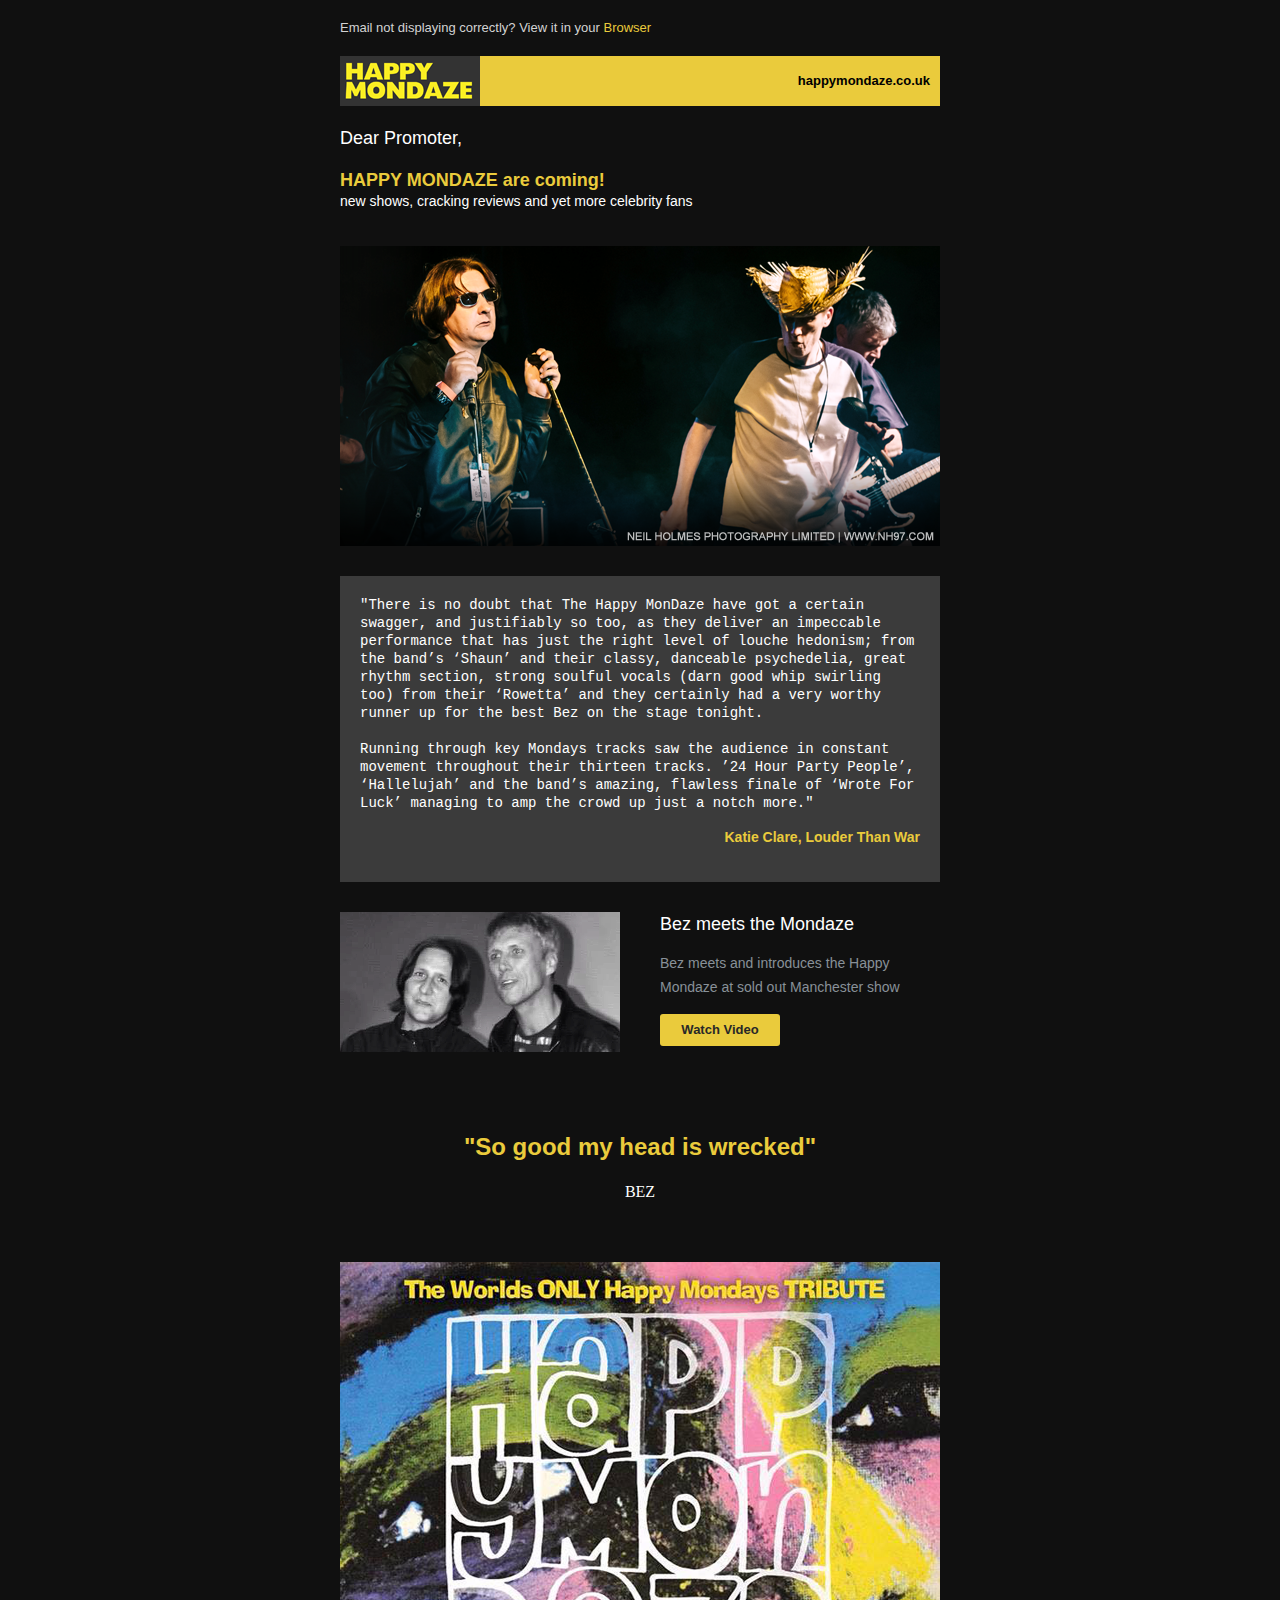
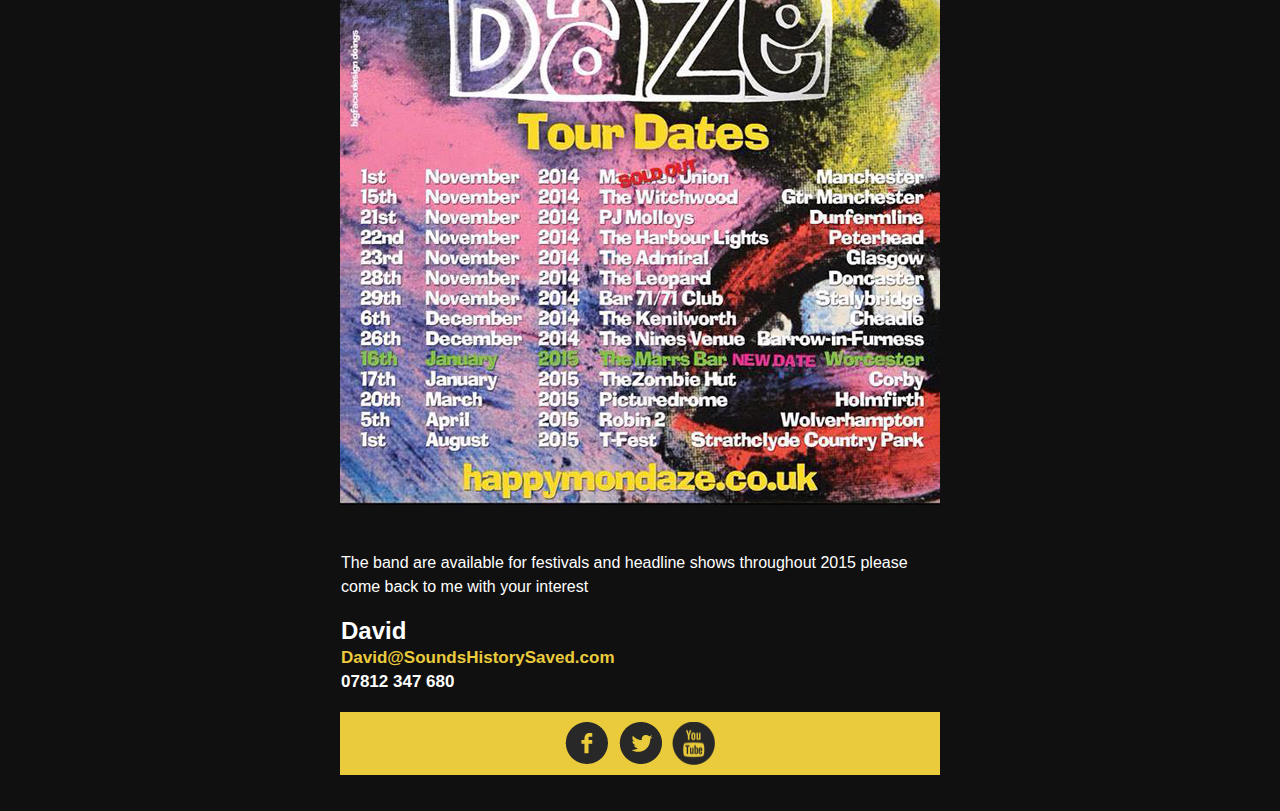
<file: mailshot/index.html>
﻿
<!DOCTYPE html PUBLIC "-//W3C//DTD XHTML 1.0 Strict//EN" "http://www.w3.org/TR/xhtml1/DTD/xhtml1-strict.dtd">
<html xmlns="http://www.w3.org/1999/xhtml">
   <head>
      <meta http-equiv="Content-Type" content="text/html; charset=utf-8" />
      <meta name="viewport" content="width=device-width, initial-scale=1.0"/>
      <title>Happy Mondaze</title>
      
      <style type="text/css">
         /* Client-specific Styles */
         div, p, a, li, td { -webkit-text-size-adjust:none; }
         #outlook a {padding:0;} /* Force Outlook to provide a "view in browser" menu link. */
         html{width: 100%; }
         body{width:100% !important; -webkit-text-size-adjust:100%; -ms-text-size-adjust:100%; margin:0; padding:0; background-color: #101010;}
         /* Prevent Webkit and Windows Mobile platforms from changing default font sizes, while not breaking desktop design. */
         .ExternalClass {width:100%;} /* Force Hotmail to display emails at full width */
         .ExternalClass, .ExternalClass p, .ExternalClass span, .ExternalClass font, .ExternalClass td, .ExternalClass div {line-height: 100%;} /* Force Hotmail to display normal line spacing. */
         #backgroundTable {margin:0; padding:0; width:100% !important; line-height: 100% !important;}
         img {outline:none; text-decoration:none;border:none; -ms-interpolation-mode: bicubic;}
         a img {border:none;}
         .image_fix {display:block;}
         p {margin: 0px 0px !important;}
         table td {border-collapse: collapse;}
         table { border-collapse:collapse; mso-table-lspace:0pt; mso-table-rspace:0pt; }
         a {color: #33b9ff;text-decoration: none;text-decoration:none!important;}
         /*STYLES*/
         table[class=full] { width: 100%; clear: both; }
         /*IPAD STYLES*/
         @media only screen and (max-width: 640px) {
         a[href^="tel"], a[href^="sms"] {
         text-decoration: none;
         color: #33b9ff; /* or whatever your want */
         pointer-events: none;
         cursor: default;
         }
         .mobile_link a[href^="tel"], .mobile_link a[href^="sms"] {
         text-decoration: default;
         color: #33b9ff !important;
         pointer-events: auto;
         cursor: default;
         }
         td[class=right] {text-align: center!important;}
         table[class=devicewidth] {width: 440px!important;}
         table[class=devicewidthinner] {width: 420px!important;}
         img[class=banner] {width: 440px!important;height:220px!important;}
         img[class=col2img] {width: 440px!important;height:220px!important;}
         img[class=poster] {width: 440px!important;height:618px!important;}
         
         
         }
         /*IPHONE STYLES*/
         @media only screen and (max-width: 480px) {
         a[href^="tel"], a[href^="sms"] {
         text-decoration: none;
         color: #33b9ff; /* or whatever your want */
         pointer-events: none;
         cursor: default;
         }
         .mobile_link a[href^="tel"], .mobile_link a[href^="sms"] {
         text-decoration: default;
         color: #33b9ff !important; 
         pointer-events: auto;
         cursor: default;
         }
         table[class=devicewidth] {width: 280px!important;}
         table[class=devicewidthinner] {width: 260px!important;}
         img[class=banner] {width: 280px!important;height:140px!important;}
        img[class=poster] {width: 280px!important;height:393px!important;}     
         img[class=col2img] {width: 280px!important;height:140px!important;}
         
        
         }
      </style>
   </head>
   <body style="width:100% !important; -webkit-text-size-adjust:100%; -ms-text-size-adjust:100%; margin:0; padding:0; background-color: #101010;">



           
        

          
<!-- Start of preheader -->
<table width="100%"  cellpadding="0" cellspacing="0" border="0" id="backgroundTable" st-sortable="preheader"  bgcolor='#101010'>
   <tbody>
      <tr>
         <td>
            <table width="600" cellpadding="0" cellspacing="0" border="0" align="center" class="devicewidth" ">
               <tbody>
                  <tr>
                     <td width="100%">
                        <table width="600" cellpadding="0" cellspacing="0" border="0" align="center" class="devicewidth">
                           <tbody>
                              <!-- Spacing -->
                              <tr>
                                 <td width="100%" height="20">&nbsp;</td>
                              </tr>
                              <!-- Spacing -->
                              <tr>
                                 <td width="100%" align="left" valign="middle" style="font-family: Helvetica, arial, sans-serif; font-size: 13px; color: #d3d3d3;" st-content="preheader">
                                    Email not displaying correctly? View it in your <a href="http://happymondaze.co.uk/mailshot/index.html" style="text-decoration: none; color: #eacb3c">Browser </a> 
                                 </td>
                              </tr>
                              <!-- Spacing -->
                              <tr>
                                 <td width="100%" height="20">&nbsp;</td>
                              </tr>
                             
                           </tbody>
                        </table>
                     </td>
                  </tr>
               </tbody>
            </table>
         </td>
      </tr>
   </tbody>
</table>
<!-- End of preheader -->

<!-- Start of header -->
<table width="100%"  cellpadding="0" cellspacing="0" border="0" id="backgroundTable" st-sortable="header" bgcolor='#101010'>
   <tbody>
      <tr>
         <td>
            <table width="600" cellpadding="0" cellspacing="0" border="0" align="center" class="devicewidth">
               <tbody>
                  <tr>
                     <td width="100%">
                        <table width="600" bgcolor="#eacb3c" cellpadding="0" cellspacing="0" border="0" align="center" class="devicewidth">
                           <tbody>
                              <tr>
                                 <td>
                                    <!-- logo -->
                                    <table bgcolor="#333333" width="140" align="left" border="0" cellpadding="0" cellspacing="0" class="devicewidth">
                                       <tbody>
                                          <tr>
                                             <td width="140" height="50" align="center">
                                                <div class="imgpop">
                                                   <a target="_blank" href="#">
                                                   <img src="/mailshot/img/logo.png" alt="" border="0" width="140" height="50" style="display:block; border:none; outline:none; text-decoration:none;">
                                                   </a>
                                                </div>
                                             </td>
                                          </tr>
                                       </tbody>
                                    </table>
                                    <!-- end of logo -->
                                    <!-- start of menu -->
                                    <table bgcolor='#eacb3c' width="250" height="50" border="0" align="right" valign="middle" cellpadding="0" cellspacing="0" border="0" class="devicewidth">
                                       <tbody>
                                          <tr>
                                             <td class="right" height="50" valign="middle" style="font-family: Helvetica, arial, sans-serif; font-size: 13px;color: #282828; text-align: right; padding-right: 10px" st-content="menu">
                                                 <p><strong><a style="color: #000" href="">happymondaze.co.uk</a></strong></p>
                                             </td>
                                          </tr>
                                       </tbody>
                                    </table>
                                    <!-- end of menu -->
                                 </td>
                              </tr>
                           </tbody>
                        </table>
                     </td>
                  </tr>
               </tbody>
            </table>
         </td>
      </tr>
   </tbody>
</table>
<!-- End of Header -->


       <!-- Start of preheader -->
<table width="100%"  cellpadding="0" cellspacing="0" border="0" id="backgroundTable" st-sortable="preheader" bgcolor='#101010' >
   <tbody>
      <tr>
         <td>
            <table width="600" cellpadding="0" cellspacing="0" border="0" align="center" class="devicewidth">
               <tbody>
                  <tr>
                     <td width="100%">
                        <table width="600" cellpadding="0" cellspacing="0" border="0" align="center" class="devicewidth">
                           <tbody>
                              
                                                              <!-- Spacing -->
                              <tr>
                                 <td width="100%" height="20">&nbsp;</td>
                              </tr>
                              <!-- Spacing -->
                              <td style="font-family: Helvetica, arial, sans-serif; font-size: 18px; color: #ffffff; text-align:left; line-height: 24px;">
                                                            Dear Promoter,</td></tbody></table>
                                                         </td>
                              <!-- Spacing -->
                              <tr>
                                 <td width="100%" height="20">&nbsp;</td>
                              </tr>
                                                      
                            </tr>
                         <tr><td style="font-family: Helvetica, arial, sans-serif; font-size: 14px; color: #ffffff; text-align:left; line-height: 20px;">
                             <span style="color: #eacb3c; font-weight: bold; font-size: 18px; font-family: Helvetica, arial, sans-serif;">HAPPY MONDAZE are coming!</span> <br>new shows, cracking reviews and yet more celebrity fans
                                                         </td></tr>
                         <tr>
                                                         <td width="100%" height="15" style="font-size:1px; line-height:1px; mso-line-height-rule: exactly;">&nbsp;</td>
                                                      </tr>
                              <!-- Spacing -->
                              <tr>
                                 <td width="100%" height="20">&nbsp;</td>
                              </tr>
                             
                           </tbody>
                        </table>
                     </td>
                  </tr>
               </tbody>
            </table>
       
<!-- End of preheader -->

      

<!-- Start of main-banner -->
<table width="100%"  cellpadding="0" cellspacing="0" border="0" id="backgroundTable" st-sortable="banner" bgcolor='#101010'>
   <tbody>
      <tr>
         <td>
            <table width="600" cellpadding="0" cellspacing="0" border="0" align="center" class="devicewidth">
               <tbody>
                  <tr>
                     <td width="100%">
                        <table width="600" align="center" cellspacing="0" cellpadding="0" border="0" class="devicewidth" bgcolor='#101010'>
                           <tbody>
                              <tr>
                                 <!-- start of image -->
                                 <td align="center" st-image="banner-image">
                                    <div class="imgpop">
                                       <img width="600" border="0" height="300" alt="" border="0" style="display:block; border:none; outline:none; text-decoration:none;" src="/mailshot/img/shaun-and-bez.png" class="banner">
                                    </div>
                                 </td>
                              </tr>
                           </tbody>
                        </table>
                        <!-- end of image -->
                     </td>
                  </tr>
               </tbody>
            </table>
         </td>
      </tr>
   </tbody>
</table>
<!-- End of main-banner --> 

<!-- Start of seperator -->
<table width="100%"  cellpadding="0" cellspacing="0" border="0" id="backgroundTable" st-sortable="seperator" bgcolor='#101010'>
   <tbody>
      <tr>
         <td>
            <table width="600" align="center" cellspacing="0" cellpadding="0" border="0" class="devicewidth">
               <tbody>
                  <tr>
                     <td align="center" height="30" style="font-size:1px; line-height:1px;">&nbsp;</td>
                  </tr>
               </tbody>
            </table>
         </td>
      </tr>
   </tbody>
</table>
<!-- End of seperator -->  

<!-- start of Full text -->
<table width="100%"  cellpadding="0" cellspacing="0" border="0" id="backgroundTable" st-sortable="full-text" bgcolor='#101010'>
   <tbody>
      <tr>
         <td>
            <table width="600" cellpadding="0" cellspacing="0" border="0" align="center" class="devicewidth">
               <tbody>
                  <tr>
                     <td width="100%">
                        <table bgcolor="#3b3b3b" width="600" cellpadding="0" cellspacing="0" border="0" align="center" class="devicewidth">
                           <tbody>
                              <!-- Spacing -->
                              <tr>
                                 <td height="20" style="font-size:1px; line-height:1px; mso-line-height-rule: exactly;">&nbsp;</td>
                              </tr>
                              <!-- Spacing -->
                              <tr>
                                 <td>
                                    <table width="560" align="center" cellpadding="0" cellspacing="0" border="0" class="devicewidthinner">
                                       <tbody>
                                          
                                        
                                          <!-- content -->
                                          <tr>
                                             <td style="font-family: Courier New, Helvetica, arial, sans-serif; font-size: 14px; color: #fff;  line-height: 18px;">
                                               "There is no doubt that The Happy MonDaze have got a certain swagger, and justifiably so too, as they deliver an impeccable performance that has just the right level of louche hedonism; from the band’s ‘Shaun’ and their classy, danceable psychedelia, great rhythm section, strong soulful vocals (darn good whip swirling too) from their ‘Rowetta’ and they certainly had a very worthy runner up for the best Bez on the stage tonight.<br><br> Running through key Mondays tracks saw the audience in constant movement throughout their thirteen tracks. ’24 Hour Party People’, ‘Hallelujah’ and the band’s amazing, flawless finale of ‘Wrote For Luck’ managing to amp the crowd up just a notch more."
                                             </td>
                                          </tr>
                                           <!-- Spacing -->
                                          <tr>
                                             <td width="100%" height="15" style="font-size:1px; line-height:1px; mso-line-height-rule: exactly;">&nbsp;</td>
                                          </tr>
                                           <tr>
                                           <td style="font-family: Helvetica, arial, sans-serif; font-size: 14px; color: #eacb3c;  line-height: 20px; text-align: right; font-weight: bold;">Katie Clare, Louder Than War
                                               
                                             </td>
                                               </tr>
                                          <!-- Spacing -->
                                          <!-- End of content -->
                                          <!-- Spacing -->
                                          <tr>
                                             <td width="100%" height="15" style="font-size:1px; line-height:1px; mso-line-height-rule: exactly;">&nbsp;</td>
                                          </tr>
                                          <!-- Spacing -->
                                       </tbody>
                                    </table>
                                 </td>
                              </tr>
                              <!-- Spacing -->
                              <tr>
                                 <td height="20" style="font-size:1px; line-height:1px; mso-line-height-rule: exactly;">&nbsp;</td>
                              </tr>
                              <!-- Spacing -->
                           </tbody>
                        </table>
                     </td>
                  </tr>
               </tbody>
            </table>
         </td>
      </tr>
   </tbody>
</table>
<!-- End of Full Text -->

<!-- Start of seperator -->
<table width="100%"  cellpadding="0" cellspacing="0" border="0" id="backgroundTable" st-sortable="seperator" bgcolor='#101010'>
   <tbody>
      <tr>
         <td>
            <table width="600" align="center" cellspacing="0" cellpadding="0" border="0" class="devicewidth">
               <tbody>
                  <tr>
                     <td align="center" height="30" style="font-size:1px; line-height:1px;">&nbsp;</td>
                  </tr>
               </tbody>
            </table>
         </td>
      </tr>
   </tbody>
</table>
<!-- End of seperator -->  
<!-- Start of Left Image -->      
<table width="100%"  cellpadding="0" cellspacing="0" border="0" id="backgroundTable" st-sortable="left-image" bgcolor='#101010'>
   <tbody>
      <tr>
         <td>
            <table width="600" cellpadding="0" cellspacing="0" border="0" align="center" class="devicewidth">
               <tbody>
                  <tr>
                     <td width="100%">
                        <table width="600" cellpadding="0" cellspacing="0" border="0" align="center" class="devicewidth">
                           <tbody>
                              <tr>
                                 <td>
                                    <!-- Start of left column -->
                                    <table width="280" align="left" border="0" cellpadding="0" cellspacing="0" class="devicewidth">
                                       <tbody>
                                          <!-- image -->
                                          <tr>
                                             <td width="280" height="140" align="center" class="devicewidth">
                                                <img src="/mailshot/img/marc-and-bez.png" alt="" border="0" width="280" height="140" style="display:block; border:none; outline:none; text-decoration:none;" class="col2img">
                                             </td>
                                          </tr>
                                          <!-- /image -->
                                       </tbody>
                                    </table>
                                    <!-- end of left column -->
                                    <!-- spacing for mobile devices-->
                                    <table align="left" border="0" cellpadding="0" cellspacing="0" class="mobilespacing">
                                       <tbody>
                                          <tr>
                                             <td width="100%" height="15" style="font-size:1px; line-height:1px; mso-line-height-rule: exactly;">&nbsp;</td>
                                          </tr>
                                       </tbody>
                                    </table>
                                    <!-- end of for mobile devices-->
                                    <!-- start of right column -->
                                    <table width="280" align="right" border="0" cellpadding="0" cellspacing="0" class="devicewidth">
                                       <tbody>
                                          <tr>
                                             <td>
                                                <table width="280" align="center" border="0" cellpadding="0" cellspacing="0" class="devicewidth">
                                                   <tbody>
                                                      <!-- title -->
                                                      <tr>
                                                         <td style="font-family: Helvetica, arial, sans-serif; font-size: 18px; color: #fff; text-align:left; line-height: 24px;">
                                                            Bez meets the Mondaze
                                                         </td>
                                                      </tr>
                                                      <!-- end of title -->
                                                      <!-- Spacing -->
                                                      <tr>
                                                         <td width="100%" height="15" style="font-size:1px; line-height:1px; mso-line-height-rule: exactly;">&nbsp;</td>
                                                      </tr>
                                                      <!-- /Spacing -->
                                                      <!-- content -->
                                                      <tr>
                                                         <td style="font-family: Helvetica, arial, sans-serif; font-size: 14px; color: #889098; text-align:left; line-height: 24px;">
                                                            Bez meets and introduces the Happy Mondaze at sold out Manchester show
                                                         </td>
                                                      </tr>
                                                      <!-- end of content -->
                                                      <!-- Spacing -->
                                                      <tr>
                                                         <td width="100%" height="15" style="font-size:1px; line-height:1px; mso-line-height-rule: exactly;">&nbsp;</td>
                                                      </tr>
                                                      <!-- /Spacing -->
                                                      <!-- read more -->
                                                      <tr>
                                                         <td>
                                                            <table width="120" height="32" bgcolor="#eacb3c" align="left" valign="middle" border="0" cellpadding="0" cellspacing="0" style="border-radius:3px;" st-button="learnmore">
                                                               <tbody>
                                                                  <tr>
                                                                     <td height="9" align="center" style="font-size:1px; line-height:1px;">&nbsp;</td>
                                                                  </tr>
                                                                  <tr>
                                                                     <td height="14" align="center" valign="middle" style="font-family: Helvetica, Arial, sans-serif; font-size: 13px; font-weight:bold;color: #ffffff; text-align:center; line-height: 14px; ; -webkit-text-size-adjust:none;" st-title="fulltext-btn">
                                                                         <a style="text-decoration: none;color: #282828; text-align:center;" href="https://www.facebook.com/video.php?v=1577838332444725&l=3696601178317453922">Watch Video</a>                                                                   </td>
                                                                  </tr>
                                                                  <tr>
                                                                     <td height="9" align="center" style="font-size:1px; line-height:1px;">&nbsp;</td>
                                                                  </tr>
                                                               </tbody>
                                                            </table>
                                                         </td>
                                                      </tr>
                                                      <!-- end of read more -->
                                                   </tbody>
                                                </table>
                                             </td>
                                          </tr>
                                       </tbody>
                                    </table>
                                    <!-- end of right column -->
                                 </td>
                              </tr>
                           </tbody>
                        </table>
                     </td>
                  </tr>
               </tbody>
            </table>
         </td>
      </tr>
   </tbody>
</table>
<!-- End of Left Image -->
<!-- Start of seperator --> 
<table width="100%"  cellpadding="0" cellspacing="0" border="0" id="backgroundTable" st-sortable="seperator" bgcolor='#101010'>
   <tbody>
      <tr>
         <td>
            <table width="600" align="center" cellspacing="0" cellpadding="0" border="0" class="devicewidth">
               <tbody>
                  <tr>
                     <td align="center" height="30" style="font-size:1px; line-height:1px;">&nbsp;</td>
                  </tr>
               </tbody>
            </table>
         </td>
      </tr>
   </tbody>
</table>
<!-- End of seperator -->
<!-- Start of seperator -->
<table width="100%"  cellpadding="0" cellspacing="0" border="0" id="backgroundTable" st-sortable="seperator" bgcolor='#101010'>
   <tbody>
      <tr>
         <td>
            <table width="600" align="center" cellspacing="0" cellpadding="0" border="0" class="devicewidth">
               <tbody>
                  <tr>
                     <td align="center" height="30" style="font-size:1px; line-height:1px;">&nbsp;</td>
                  </tr>
               </tbody>
            </table>
         </td>
      </tr>
   </tbody>
</table>
<!-- End of seperator -->

<table width="100%" cellpadding="0" cellspacing="0" border="0" bgcolor='#101010'>
   <tbody>
      <tr>
         <td>
            <table width="600" align="center" class="devicewidth" >
               <tbody>
                  <tr>
                      <td align="center" ><h2 style="font-family: Arial, sans-serif; color: #eacb3c;">"So good my head is wrecked"</h2></td>
                  </tr>
                   <tr>
                   <td align="center" style="color: white;">BEZ</td>
                   </tr>
               </tbody>
            </table>
         </td>
      </tr>
   </tbody>
</table>

<!-- Start of seperator --> 
<table width="100%"  cellpadding="0" cellspacing="0" border="0" id="backgroundTable" st-sortable="seperator" bgcolor='#101010'>
   <tbody>
      <tr>
         <td>
            <table width="600" align="center" cellspacing="0" cellpadding="0" border="0" class="devicewidth">
               <tbody>
                  <tr>
                     <td align="center" height="30" style="font-size:1px; line-height:1px;">&nbsp;</td>
                  </tr>
               </tbody>
            </table>
         </td>
      </tr>
   </tbody>
</table>
<!-- End of seperator -->

<!-- Start of seperator -->
<table width="100%"  cellpadding="0" cellspacing="0" border="0" id="backgroundTable" st-sortable="seperator" bgcolor='#101010'>
   <tbody>
      <tr>
         <td>
            <table width="600" align="center" cellspacing="0" cellpadding="0" border="0" class="devicewidth">
               <tbody>
                  <tr>
                     <td align="center" height="30" style="font-size:1px; line-height:1px;">&nbsp;</td>
                  </tr>
               </tbody>
            </table>
         </td>
      </tr>
   </tbody>
</table>
<!-- End of seperator -->


<!-- Start of main-banner -->
<table width="100%"  cellpadding="0" cellspacing="0" border="0" id="backgroundTable" st-sortable="banner" bgcolor='#101010'>
   <tbody>
      <tr>
         <td>
            <table width="600" cellpadding="0" cellspacing="0" border="0" align="center" class="devicewidth">
               <tbody>
                  <tr>
                     <td width="100%">
                        <table width="600" align="center" cellspacing="0" cellpadding="0" border="0" class="devicewidth">
                           <tbody>
                              <tr>
                                 <!-- start of image -->
                                 <td align="center" st-image="banner-image">
                                    <div class="imgpop">
                                       <img width="600" border="0" height="843" alt="" border="0" style="display:block; border:none; outline:none; text-decoration:none;" src="/mailshot/img/tour-poster.png" class="poster">
                                    </div>
                                 </td>
                              </tr>
                           </tbody>
                        </table>
                        <!-- end of image -->
                     </td>
                  </tr>
               </tbody>
            </table>
         </td>
      </tr>
   </tbody>
</table>
<!-- End of main-banner -->  
<!-- Start of seperator -->
<table width="100%"  cellpadding="0" cellspacing="0" border="0" id="backgroundTable" st-sortable="seperator" bgcolor='#101010'>
   <tbody>
      <tr>
         <td>
            <table width="600" align="center" cellspacing="0" cellpadding="0" border="0" class="devicewidth">
               <tbody>
                  <tr>
                     <td align="center" height="30" style="font-size:1px; line-height:1px;">&nbsp;</td>
                  </tr>
               </tbody>
            </table>
         </td>
      </tr>
   </tbody>
</table>
<!-- End of seperator --> 

                                    <!-- spacing for mobile devices-->
                                    <table align="left" border="0" cellpadding="0" cellspacing="0" class="mobilespacing" bgcolor='#101010'>
                                       <tbody>
                                          <tr>
                                             <td width="100%" height="15" style="font-size:1px; line-height:1px; mso-line-height-rule: exactly;">&nbsp;</td>
                                          </tr>
                                       </tbody>
                                    </table>
                                    <!-- end of for mobile devices-->
                                    


<table width="100%" bgcolor='#101010' cellpadding="0" cellspacing="0" border="0" >
   <tbody>
      <tr>
         <td>
            <table width="600" align="center" class="devicewidth" >
               <tbody style="font-family: Arial, sans-serif;">
                  <tr>
                      <td align="left" ><p style="color: #fff; line-height: 1.5;">The band are available for festivals and headline shows throughout 2015 please come back to me with your interest</p><h2 style="color: #fff; line-height: 1.0;">David<br><span style="font-size: 17px;"><a href="mailto:david@soundshistorysaved.com" style="color: #eacb3c; text-decoration: none;">David@SoundsHistorySaved.com</a><br>07812 347 680</span></h2></td>
                  </tr>
                   
               </tbody>
            </table>
         </td>
      </tr>
   </tbody>
</table>

<!-- Start of footer -->
<table width="100%"  cellpadding="0" cellspacing="0" border="0" id="backgroundTable" st-sortable="footer" bgcolor='#101010'>
   <tbody>
      <tr>
         <td>
            <table width="600" bgcolor="#eacb3c" cellpadding="0" cellspacing="0" border="0" align="center" class="devicewidth">
               <tbody>
                  <tr>
                     <td width="100%">
                        <table bgcolor="#eacb3c" width="600" cellpadding="0" cellspacing="0" border="0" align="center" class="devicewidth">
                           <tbody>
                              <!-- Spacing -->
                              <tr>
                                 <td height="10" style="font-size:1px; line-height:1px; mso-line-height-rule: exactly;">&nbsp;</td>
                              </tr>
                              <!-- Spacing -->
                              <tr>
                                 <td>
                                    <!-- Social icons -->
                                    <table  width="150" align="center" border="0" cellpadding="0" cellspacing="0" class="devicewidth">
                                       <tbody>
                                          <tr>
                                             <td width="43" height="43" align="center">
                                                <div class="imgpop">
                                                   <a target="_blank" href="http://www.facebook.com/happymondaze">
                                                   <img src="/mailshot/img/facebook.png" alt="" border="0" width="43" height="43" style="display:block; border:none; outline:none; text-decoration:none;">
                                                   </a>
                                                </div>
                                             </td>
                                             <td align="left" width="20" style="font-size:1px; line-height:1px;">&nbsp;</td>
                                             <td width="43" height="43" align="center">
                                                <div class="imgpop">
                                                   <a target="_blank" href="http://www.twitter.com/happymondaze">
                                                   <img src="/mailshot/img/twitter.png" alt="" border="0" width="43" height="43" style="display:block; border:none; outline:none; text-decoration:none;">
                                                   </a>
                                                </div>
                                             </td>
                                             <td align="left" width="20" style="font-size:1px; line-height:1px;">&nbsp;</td>
                                             <td width="43" height="43" align="center">
                                                <div class="imgpop">
                                                   <a target="_blank" href="http://www.youtube.com/thehappymondaze">
                                                   <img src="/mailshot/img/youtube.png" alt="" border="0" width="43" height="43" style="display:block; border:none; outline:none; text-decoration:none;">
                                                   </a>
                                                </div>
                                             </td>
                                          </tr>
                                       </tbody>
                                    </table>
                                    <!-- end of Social icons -->
                                 </td>
                              </tr>
                              <!-- Spacing -->
                              <tr>
                                 <td height="10" style="font-size:1px; line-height:1px; mso-line-height-rule: exactly;">&nbsp;</td>
                              </tr>
                              <!-- Spacing -->
                           </tbody>
                        </table>
                     </td>
                  </tr>
               </tbody>
            </table>
         </td>
      </tr>
   </tbody>
</table>
<!-- End of footer -->
<!-- Start of Postfooter -->
<table width="100%"  cellpadding="0" cellspacing="0" border="0" id="backgroundTable" st-sortable="postfooter" bgcolor='#101010'>
   <tbody>
      <tr>
         <td>
            <table width="600" cellpadding="0" cellspacing="0" border="0" align="center" class="devicewidth">
               <tbody>
                  <!-- Spacing -->
                  <tr>
                     <td width="100%" height="20">&nbsp;</td>
                  </tr>
                  <!-- Spacing -->
                  <tr>
                     &nbsp;
                  </tr>
                 
               </tbody>
            </table>
         </td>
      </tr>
   </tbody>
</table>
<!-- End of postfooter -->    

 



   </body>
   </html>
</file>
